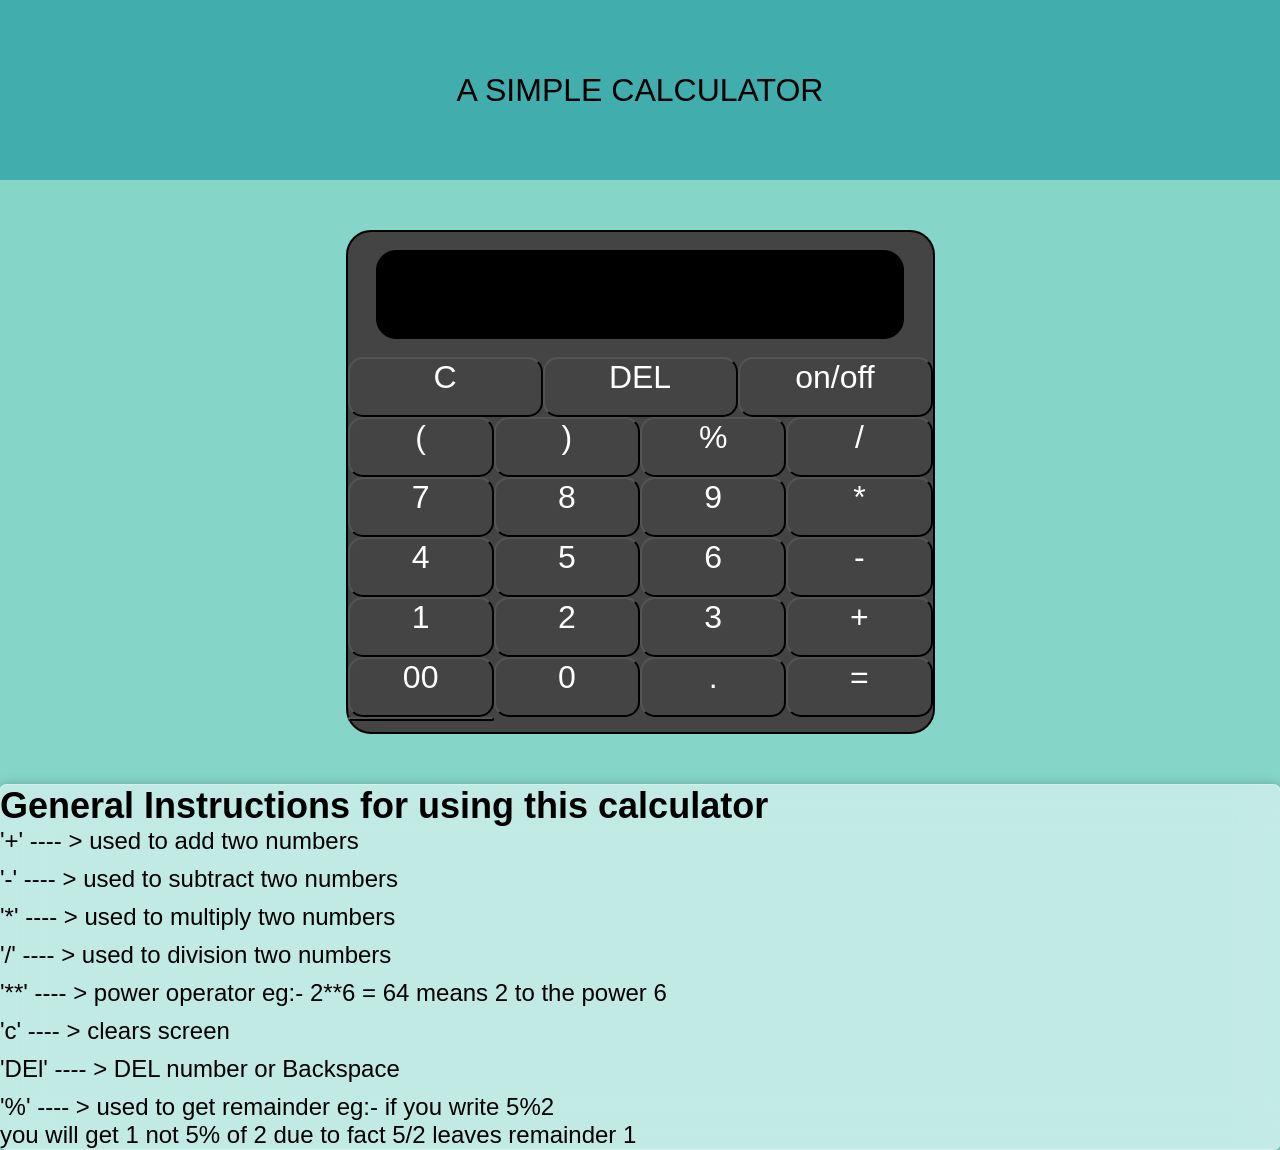
<file: calculator/index.html>
<!DOCTYPE html>
<html lang="en">

<head>
    <meta charset="UTF-8">
    <meta name="viewport" content="width=device-width, initial-scale=1.0">
    <title>Calculator</title>
    <link rel="stylesheet" href="style.css">
</head>

<body>
    <header>
        a simple calculator
    </header>
    <div class="main">

        <div class="calculator">
            <div class="screen">
                <div class="display on_off"></div>
        </div>
        <div class="acc">
            <button class="key1" onclick="clearDisplay()">C</button>
            <button class="key">DEL</button>
            <button class="key1" onclick="on_off()">on/off</button>
        </div>
        <div class="keys">
            <button class="key">(</button>
            <button class="key">)</button>
            <button class="key">%</button>
            <button class="key">/</button>
            <button class="key">7</button>
            <button class="key">8</button>
            <button class="key">9</button>
            <button class="key">*</button>
            <button class="key">4</button>
            <button class="key">5</button>
            <button class="key">6</button>
            <button class="key">-</button>
            <button class="key">1</button>
            <button class="key">2</button>
            <button class="key">3</button>
            <button class="key">+</button>
            <button class="key">00</button>
            <button class="key">0</button>
            <button class="key">.</button>
            <button class="key">=</button>
            <button class="key"></button>
        </div>
    </div>
    <div class="instructions">
        <h2>General Instructions for using this calculator</h2>
        <ul>
            <li>'+' ---- >  used to add two numbers</li>
            <li>'-' ---- >  used to subtract two numbers</li>
            <li>'*' ---- >  used to multiply two numbers</li>
            <li>'/' ---- >  used to division two numbers</li>
            <li>'**' ---- >  power operator eg:- 2**6 = 64 means 2 to the power 6 </li>
            <li>'c' ---- >  clears screen</li>
            <li>'DEl' ---- >  DEL number or Backspace</li>
            <li>'%' ---- >  used to get remainder eg:- if you write 5%2 <br>you will get 1 not 5% of 2 due to fact 5/2  leaves remainder 1</li>
        </ul>
    </div>
</div>
  <script src="script.js"></script>
</body>

</html>
</file>
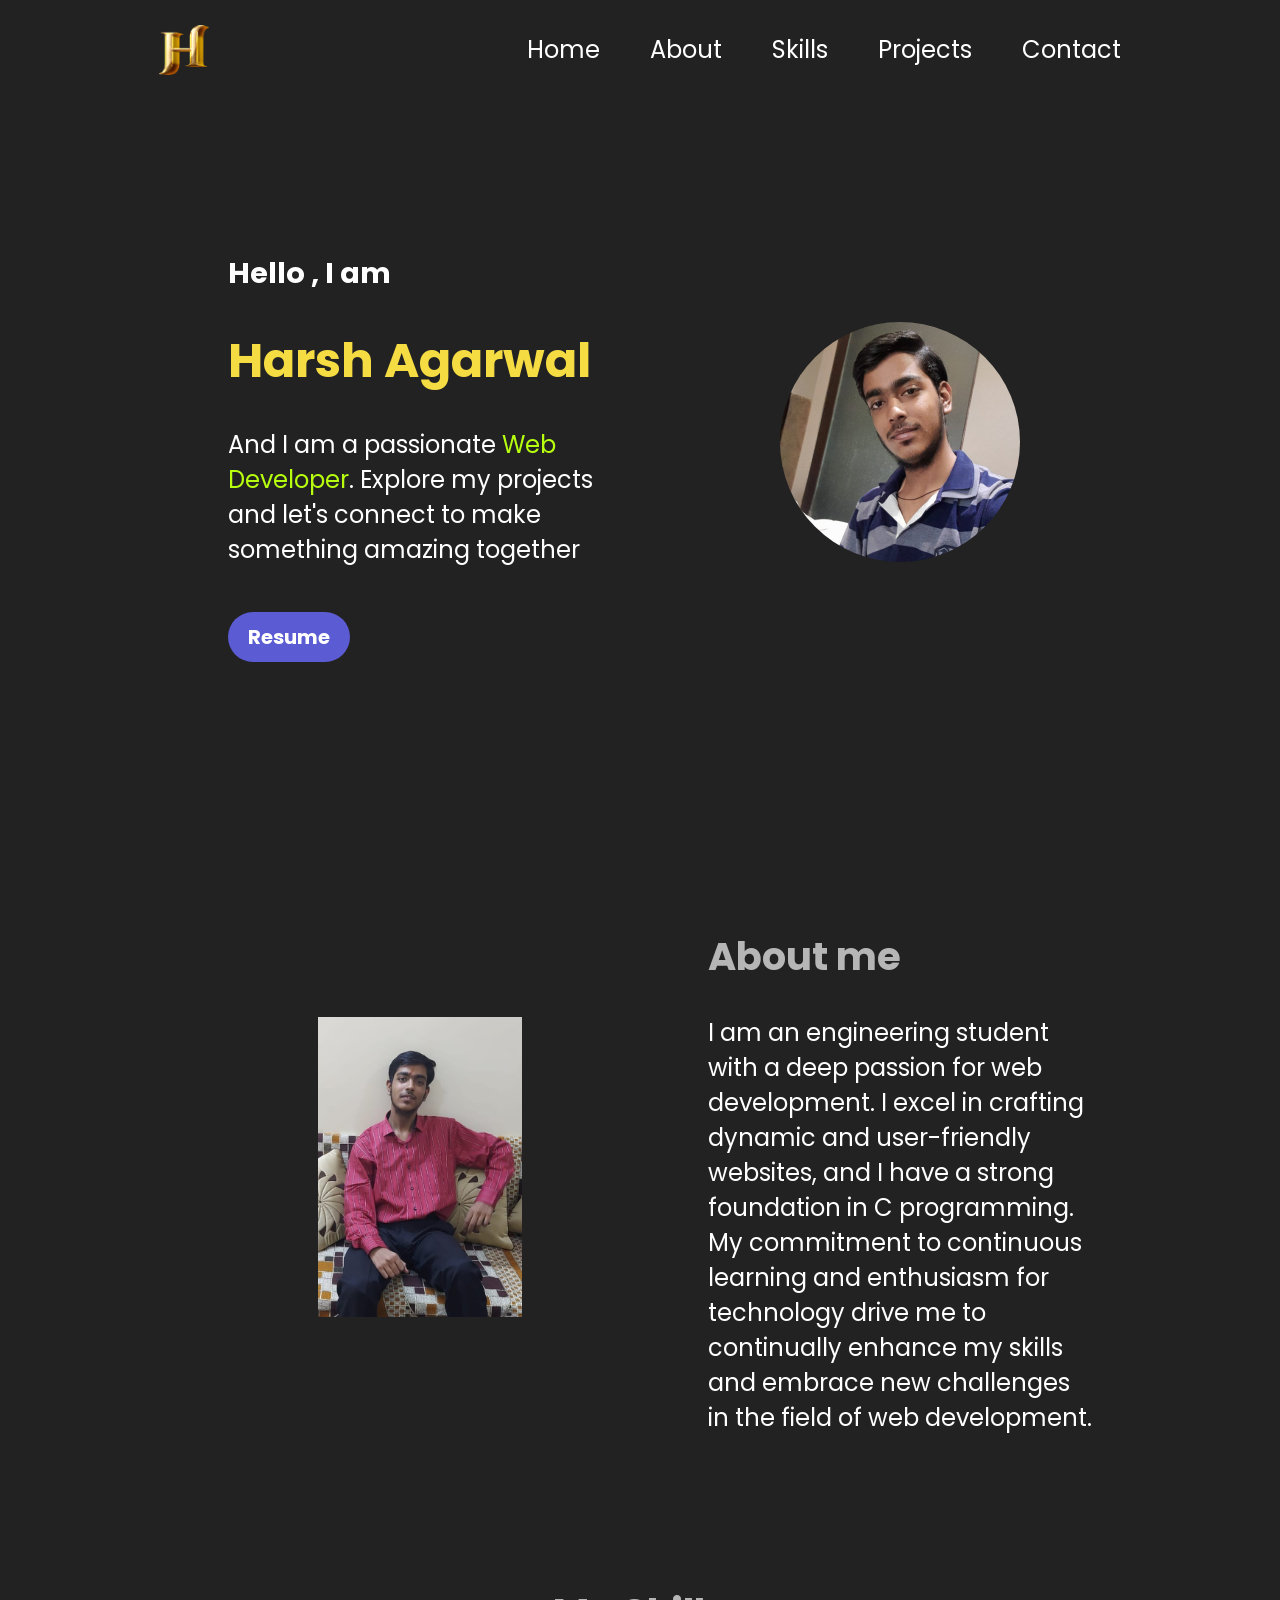
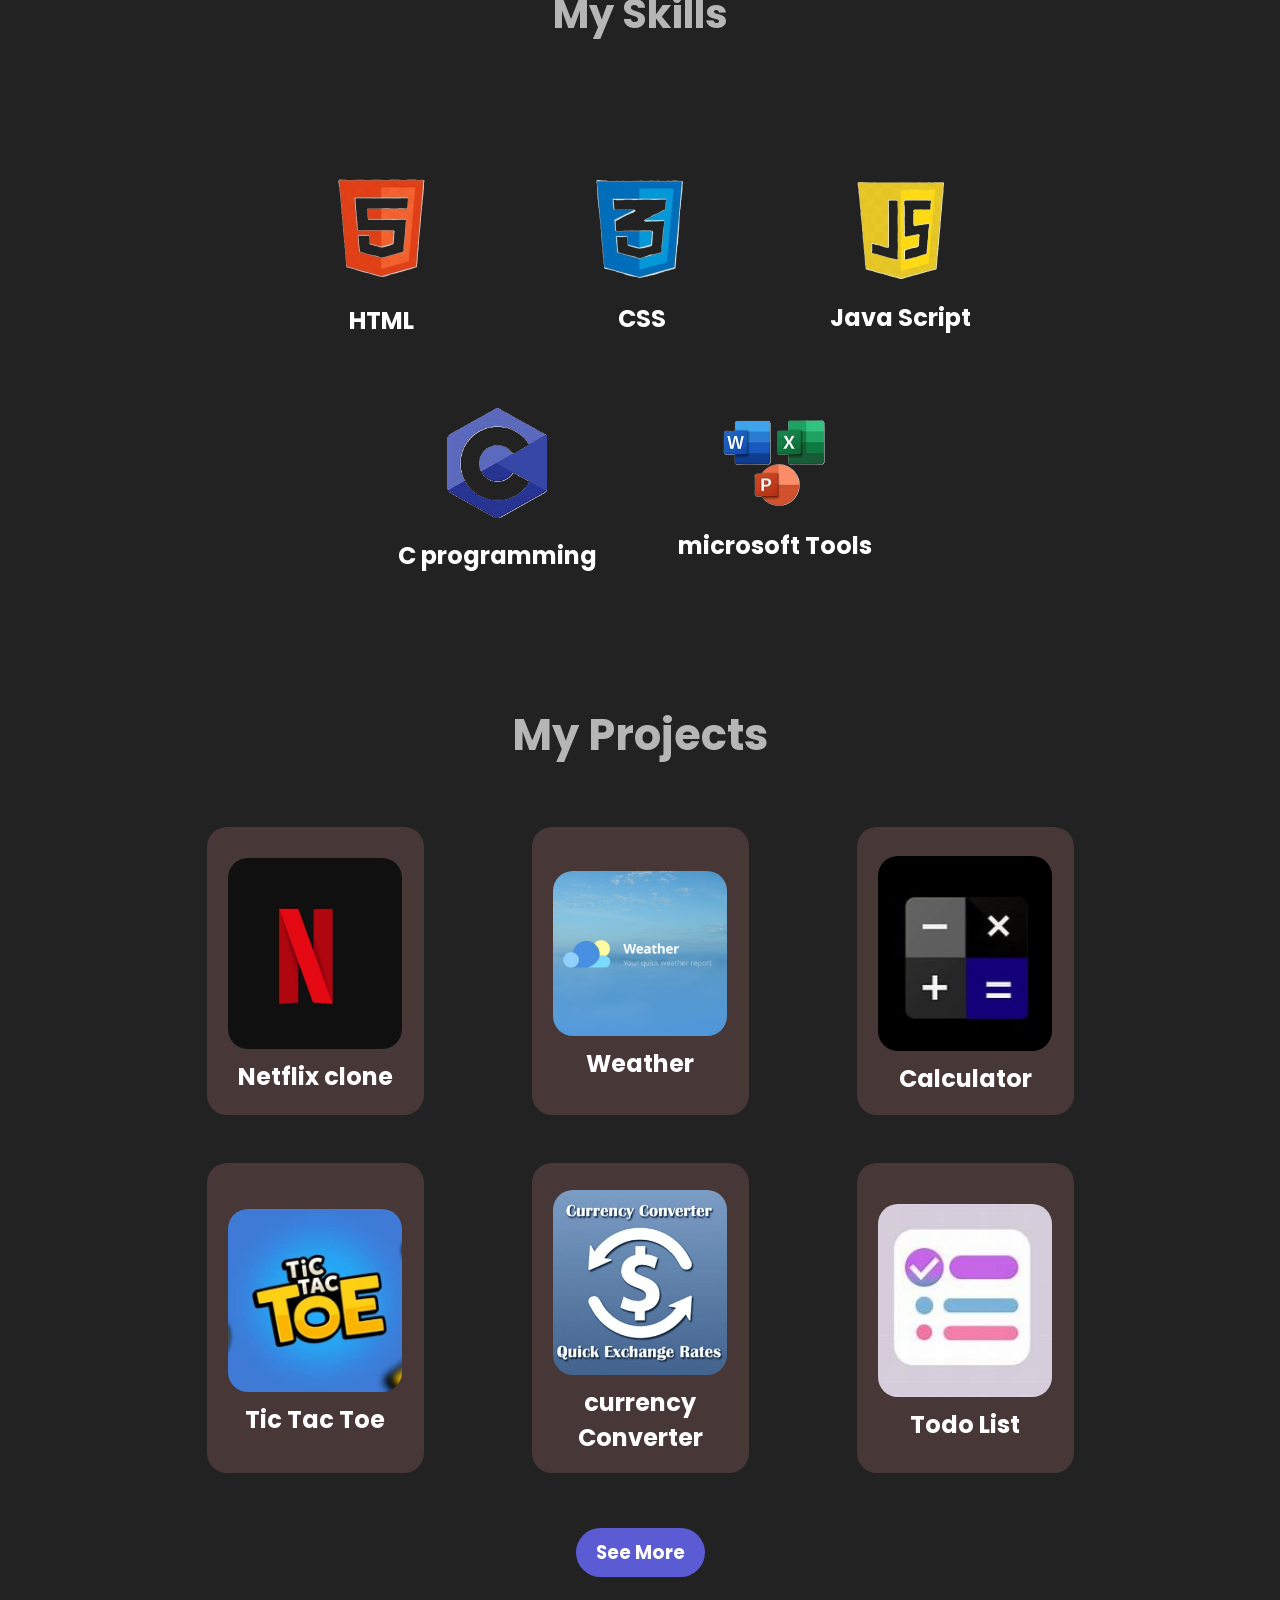
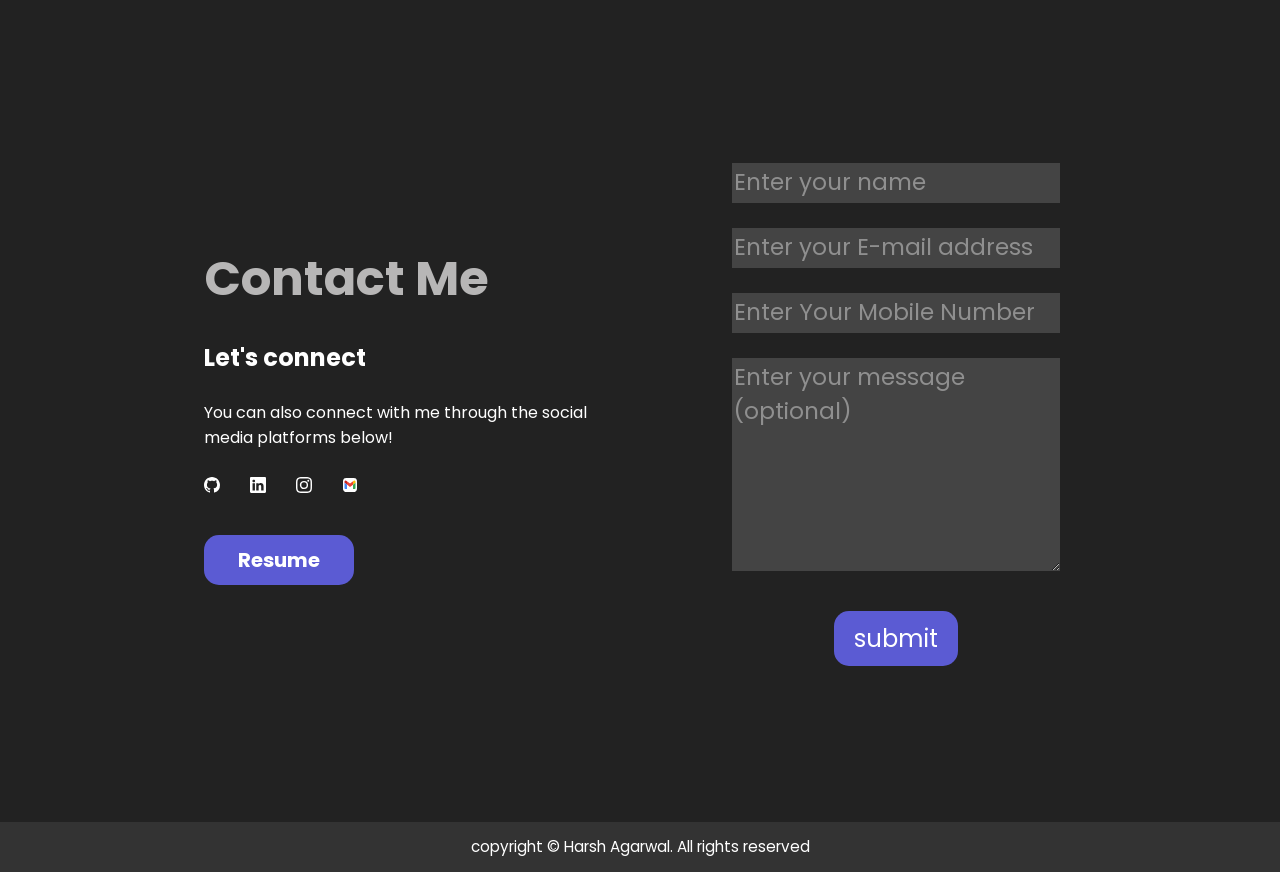
<file: Portfolio/index.html>
<!DOCTYPE html>
<html lang="en">

<head>
    <meta charset="UTF-8">
    <meta name="viewport" content="width=device-width, initial-scale=1.0">
    <title>Portfolio</title>
    <link rel="stylesheet" href="header.css">
    <link rel="stylesheet" href="project.css">
    <link rel="stylesheet" href="about.css">
    <link rel="stylesheet" href="skills.css">
    <link rel="stylesheet" href="contact.css">
    <link rel="stylesheet" href="footer.css">
</head>

<body>
    <div class="navv">
        <div class="tp"></div>

        <nav>
            <img src="assets/symbol.jpg" alt="symbol" class="symbol"">
            <ul>
                <li><button id="homep">Home</button></li>
                <li><button id="aboutp">About</button></li>
                <li><button id="skillp">Skills</button></li>
                <li><button id="projectp">Projects</button></li>
                <li><button id="contactp">Contact</button></li>
            </ul>
            <button id="menu" onclick="showmenu()"><img src="assets/list.svg" alt="" class="media" id="symbol"></button>
        </nav>
        <div class="box" id="show">
            <ul>
                <li><button id="homeee1">Home</button></li>
                <li><button id="abouttt1">About</button></li>
                <li><button id="skilll1">Skills</button></li>
                <li><button id="projecttt1">Projects</button></li>
                <li><button id="contacttt1">Contact</button></li>
            </ul>
        </div>
    </div>
    <header id="homeee">
        <div class="Home">
            <div class="grid">
                <div class="about">
                    <h2>Hello , I am</h2>
                    <h1>Harsh Agarwal</h1>
                    <p>And I am a passionate <span>Web Developer</span>. Explore my projects and let's connect to make something amazing together
                    </p>
                    <button class="resume"><a href="https://drive.google.com/file/d/1-1wcOlPj-Pvi_AB2KFNIFaJZ2NHqRb_4/view?usp=drivesdk">Resume</a></button>
                </div>
                <img src="assets/me1.jpg" alt="" id="myimg">
            </div>
        </div>
    </header>
    <section class="aboutt" id="aboutt">
        <div class="Home abt">
            <div class="grid abtgrid">
                <img src="assets/me2.jpg" alt="" id="abtimg">
                <div class="about" id="mabout">
                    <h1 id="abth1">About me</h1>
                    <p id="abtp">I am an engineering student with a deep passion for web development. I excel in crafting dynamic and user-friendly websites, and I have a strong foundation in C programming. My commitment to continuous learning and enthusiasm for technology drive me to continually enhance my skills and embrace new challenges in the field of web development.
                    </p>
                </div>
            </div>
        </div>
    </section>
    <section class="skills" id="skilllls">
        <div class="hea">

            <h1>My Skills</h1>
        </div>
        <div class="scards">
            <div class="Scard">
                <img src="assets/html.png" alt="" class="sk">
                <h2>HTML</h2>
            </div>
            <div class="Scard">
                <img src="assets/css.png" alt="" class="sk">
                <h2>CSS</h2>
            </div>
            <div class="Scard">
                <img src="assets/js.png" alt="" class="sk">
                <h2>Java Script</h2>
            </div>
            <div class="Scard">
                <img src="assets/c.png" alt="" class="sk">
                <h2>C programming</h2>
            </div>
            <div class="Scard" id="micro">
                <img src="assets/microsoft.png" alt="" class="sk">
                <h2>microsoft Tools</h2>
            </div>
        </div>
    </section>
    <section class="projects" id="projecttt">
        <div class="h">
            <h1>My Projects</h1>
        </div>
        <div class="p">
            <a target="_blank" href="https://harshagarwal4.github.io/NetflixClone/">
                <div class="pcard">
                    <img src="assets/netflix.jpg" alt="">
                    <h2>Netflix clone</h2>
                    <p></p>
                </div>
            </a>
            <a target="_blank" href="https://harshagarwal4.github.io/Weather-app/">
                <div class="pcard">
                    <img src="assets/weather.jpg" alt="">
                    <h2>Weather</h2>
                    <p></p>
                </div>
            </a>
            <a target="_blank" href="https://harshagarwal4.github.io/Calculator/">
                <div class="pcard">
                    <img src="assets/calculator.jpg" alt="">
                    <h2>Calculator</h2>
                    <p></p>
                </div>
            </a>
            <a target="_blank" href="https://harshagarwal4.github.io/Tic-Tac-Toe/">
                <div class="pcard">
                    <img src="assets/tictactoe.jpg" alt="">
                    <h2>Tic Tac Toe</h2>
                    <p></p>
                </div>
            </a>
            <a target="_blank" href="https://harshagarwal4.github.io/Currency-Converter/">
                <div class="pcard">
                    <img src="assets/currency.jpg" alt="">
                    <h2>currency Converter</h2>
                    <p></p>
                </div>
            </a>
            <a target="_blank" href="https://harshagarwal4.github.io/Todo_List/">
                <div class="pcard">
                    <img src="assets/todo.jpg" alt="">
                    <h2>Todo List</h2>
                    <p></p>
                </div>
            </a>
        </div>
        <div class="seemore">
            <button><a target="_blank" href="project.html">See More</a></button>
        </div>
    </section>
    <section class="contact" id="contacttt">
        <div class="contact1">
            <div class="right">
                <h1>Contact Me</h1>
                <h2>Let's connect</h2>
                <p>You can also connect with me through the social media platforms below!</p>
                <div class="socials">
                    <div class="icon"><a target="_blank" href="https://github.com/HarshAgarwal4"><img src="assets/github.svg" alt="g"></a></div>
                    <div class="icon"><a target="_blank" href="https://www.linkedin.com/in/harsh-agarwal-b19854276"><img src="assets/linkedin.svg" alt="l"></a></div>
                    <div class="icon"><a target="_blank" href="https://www.instagram.com/techgyaan_24?igsh=MXRmcnBpdTdmamRlNw=="><img src="assets/instagram.svg" alt="f"></a></div>
                    <div class="icon"><a target="_blank" href="mailto:Agarwalh485@gmail.com"><img src="assets/gmail.svg" alt="m"></a></div>
                </div>
                <button id="resume2" class="resume"><a href="https://drive.google.com/file/d/1-1wcOlPj-Pvi_AB2KFNIFaJZ2NHqRb_4/view?usp=drivesdk">Resume</a></button>
            </div>
            <div class="left">
                <form action="https://script.google.com/macros/s/AKfycbxUQuLC7J4BC8pMpDbYsuxS7vJqr6YfgBmMgMSuoHdUPKGASO1K6LE5r5Uzy-_LPMr-/exec" method="post" id="form" onsubmit="submitForm(event)">
                    <input type="text" name="name" placeholder="Enter your name" id="Name" required>
                    <input type="email" name="email" id="Email" placeholder="Enter your E-mail address" id="Email" required>
                    <input type="tel" name="phone" placeholder="Enter Your Mobile Number" id="Phone">
                    <textarea name="message" rows="5" placeholder="Enter your message (optional)" id="Message"></textarea>
                    <input type="submit" value="submit" id="submit">
                </form>
            </div>
        </div>
    </section>
    <footer>
        <div class="copyright">
            copyright &copy Harsh Agarwal. All rights reserved
        </div>
    </footer>
    <div class="password" id="passwordBox" style="display: none;">
        <div>To inspect the page, enter the password:</div>
        <input type="password" name="password" id="passwordinput" placeholder="Enter password" autofocus>
        <div class="passBtn">
            <button id="passu">Submit</button>
            <button id="exit">Exit</button>
            <button id="access">Request access</button>
        </div>
    </div>
    <script src="script.js"></script>
</body>


</html>
</file>
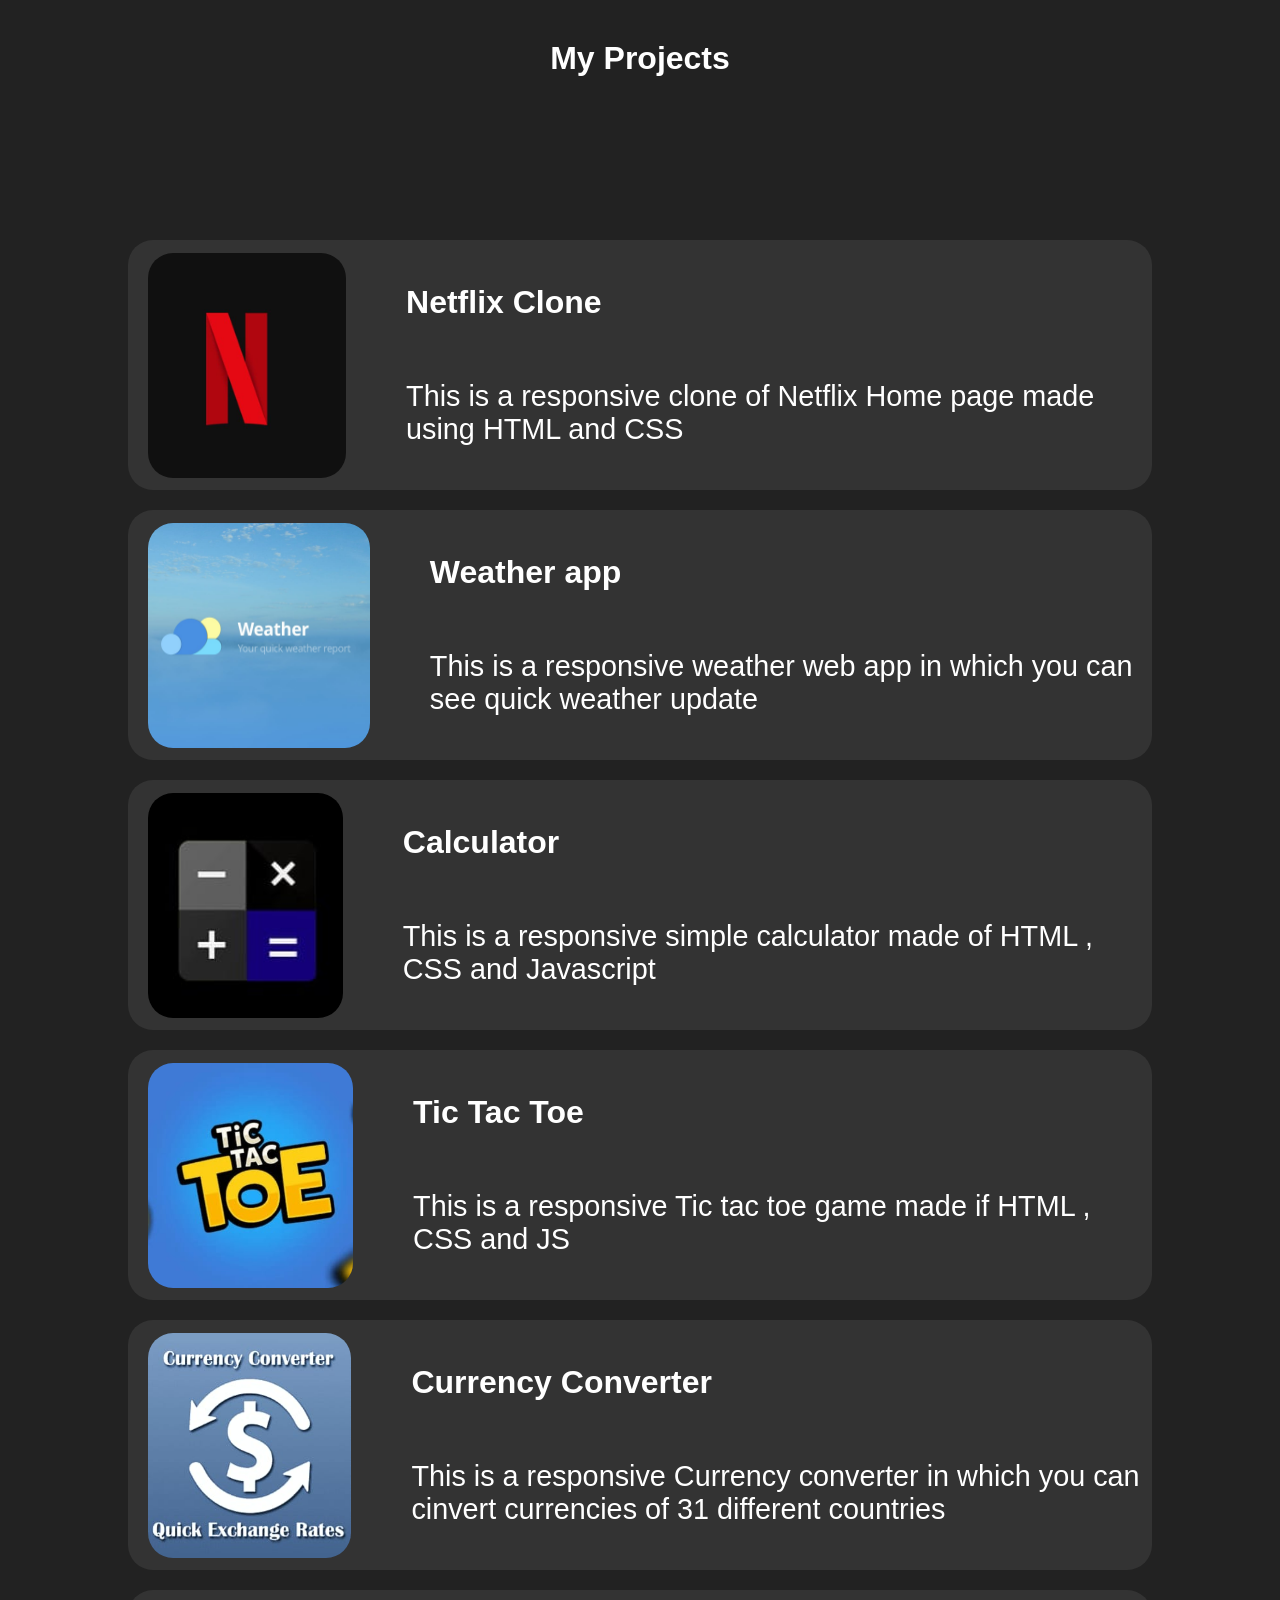
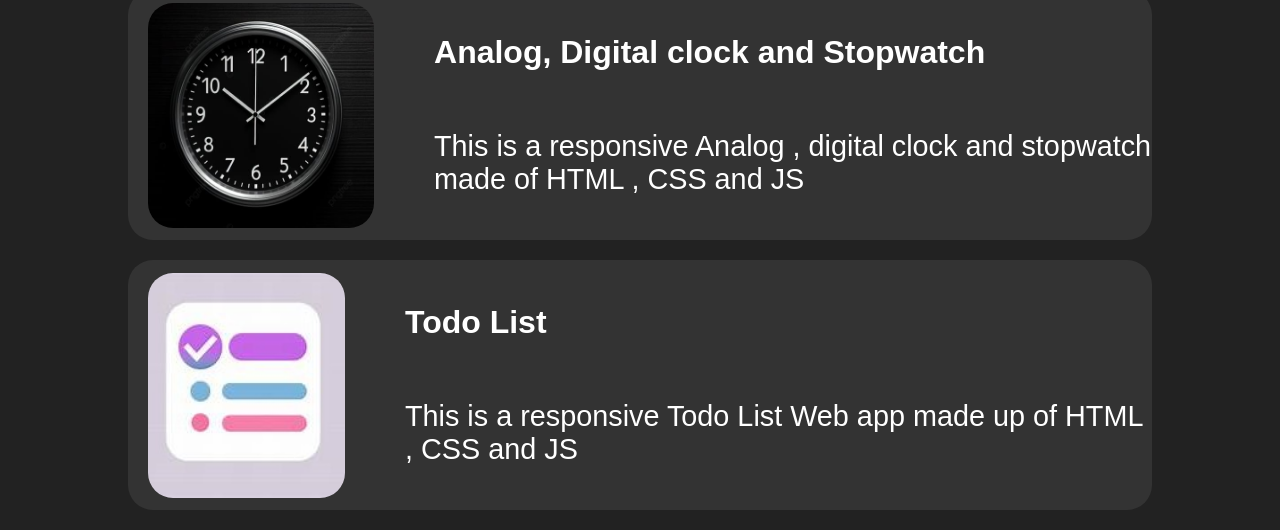
<file: Portfolio/project.html>
<!DOCTYPE html>
<html lang="en">
<head>
    <meta charset="UTF-8">
    <meta name="viewport" content="width=device-width, initial-scale=1.0">
    <title>Projects</title>
    <link rel="stylesheet" href="style.css">
</head>
<body>
    <header>
        <h1>My Projects</h1>
    </header>
    <section class="main" id="m">
        <a target="_blank" href="https://harshagarwal4.github.io/NetflixClone/">
             <div class="card">
                <div class="img">
                    <img src="assets/netflix.jpg" alt="">
                </div>
                <div class="info">
                    <h2>Netflix Clone</h2>
                    <p>This is a responsive clone of Netflix Home page made using HTML and CSS</p>
                </div>
            </div>
        </a>
    </section>
    <div class="password" id="passwordBox" style="display: none;">
        <div>To inspect the page, enter the password:</div>
        <input type="password" name="password" id="passwordinput" placeholder="Enter password" autofocus>
        <div class="passBtn">
            <button id="passu">Submit</button>
            <button id="exit">Exit</button>
        </div>
    </div>
    <script src="project.js"></script>
</body>
</html>
</file>
<file: calculator/style.css>
* {
    margin: 0;
    padding: 0;
    font-family: Arial, Helvetica, sans-serif;
}

:root {
    --backgroundcolor: #444444;
    --screencolor: #667359;
}

header {
    width: 100vw;
    height: 20vh;
    background-color: rgb(65, 173, 173);
    display: flex;
    justify-content: center;
    align-items: center;
    font-size: 2rem;
    text-transform: uppercase;
    flex-wrap: wrap;
    text-wrap: wrap;
}

.calculator {
    width: 65vmin;
    background-color: var(--backgroundcolor);
    margin: 50px auto;
    display: flex;
    flex-direction: column;
    height: max(500px, 50vh);
    border: 2px solid black;
    border-radius: 25px;
}

.screen {
    height: 25%;
    width: 100%;
    display: flex;
    justify-content: center;
    align-items: center;
    border-radius: 22px;
}

.display {
    border: 1px solid black;
    height: 70%;
    width: 90%;
    background-color: var(--screencolor);
    display: flex;
    align-items: center;
    font-size: 2em;
    border-radius: 20px;
    color: white;
    overflow: auto;
    scrollbar-width: none;
}


.keys {
    height: 60%;
    width: 100%;
    display: grid;
    grid-template-rows: 20% 20% 20% 20% 20%;
    grid-template-columns: 25% 25% 25% 25%;
}

.acc {
    height: 12%;
    width: 100%;
    display: grid;
    grid-template-columns: 1fr 1fr 1fr;
}


.key {
    color: white;
    display: flex;
    justify-content: center;
    align-content: center;
    font-size: 2em;
    /* border: 1px solid black; */
    background-color: var(--backgroundcolor);
    border-radius: 15px;
}

.key1 {
    background-color: var(--backgroundcolor);
    border-radius: 15px;
    color: white;
    display: flex;
    justify-content: center;
    align-content: center;
    font-size: 2em;
    /* border: 1px solid black; */
}

.key:hover {
    background-color: rgb(83, 96, 96);
    transform: scale(0.95);
}

.key1:hover {
    background-color: rgb(83, 96, 96);
    transform: scale(0.95);
}

.on_off {
    background: black;
    color: black;
    transition: all 2s ease-in-out 0.1s;
}

.instructions {
    width: 100vw;
    border-radius: 8px;
    backdrop-filter: blur(20px);
    background-color: rgba(255, 255, 255, 0.5);
    box-shadow: 0 1px 12px rgba(0, 0, 0, 0.25);
    border: 1px solid rgba(255, 255, 255, 0.3);
    font-size: 1.5em;
}

.main {
    display: flex;
    justify-content: space-evenly;
    flex-direction: column;
    align-items: center;
    width: 100vw;
    background-color: rgb(133, 213, 201);
}

ul {
    display: flex;
    flex-direction: column;
    gap: 10px;
    list-style: none;
}
</file>
<file: Portfolio/header.css>
@import url('https://fonts.googleapis.com/css2?family=Poppins:ital,wght@0,100;0,200;0,300;0,400;0,500;0,600;0,700;0,800;0,900;1,100;1,200;1,300;1,400;1,500;1,600;1,700;1,800;1,900&display=swap');


:root {
    --maincolor: black;
    --seccolor: #222222;
    --lightcolor: #333333;
    --txtcolor: white;
}

* {
    margin: 0;
    padding: 0;
    color: var(--txtcolor);
    font-family: 'poppins' , Arial, sans-serif;
}

.navv .tp{
    background-color: var(--seccolor);
    width: 100vw;
    height: 20px;
    position: fixed;
    top: 0px;
    z-index: 10;
    display: none;
}

body {
    background-color: var(--seccolor);
    color: var(--txtcolor);
}

.navv{
    width: 100vw;
    height: 11vh;
    margin-top: 0px;
    position: sticky;
    top: 0px;
    z-index: 10;
    box-sizing: border-box;
}

.navv nav {
    display: flex;
    justify-content: space-around;
    align-items: center;
    background-color: var(--seccolor);
    height: 100%;
    width: 100%;
}

.media {
    display: none;
}

nav ul {
    display: flex;
    justify-content: space-around;
    align-items: center;
    gap: 50px;
    list-style: none;
}

nav ul li button {
    text-decoration: none;
    font-size: 1.5em;
    background: none;
    border: none;
    cursor: pointer;
}

.Home {
    height: max(75vh, 550px);
    background-color: var(--seccolor);
    box-sizing: border-box;
}

.Home .grid {
    width: 75vw;
    height: 100%;
    display: grid;
    grid-template-columns: 50% 50%;
    margin: 20px auto;
}

.Home .grid img {
    width: 50%;
    justify-self: center;
    align-self: center;
    border-radius: 50%;
    object-fit: cover;
    object-position: center;
    max-width: 300px;
    max-height: 300px;
    transform: scale(1);
    margin-left: 40px;
    margin-bottom: 30px;
}

#myimg{
    aspect-ratio: 1/1;
}

.Home .grid .about {
    display: flex;
    justify-content: center;
    align-items: flex-start;
    flex-direction: column;
    width: 80%;
    height: 80%;
    justify-self: center;
    align-self: center;
    gap: 30px;
    margin-left: 40px;
}

.about h2 {
    font-size: 1.8em;
}

.about h1 {
    color: rgba(252, 225, 68, 0.972);
    font-size: 3em;
}

.about p {
    font-size: 1.5em;
}

#menu{
    background: none;
    border: none;
    padding: 0;
    display: none;
}
#menu .media {
    z-index: 10;
    cursor: pointer;
}

.Home .grid .about p span{
    color: rgb(183, 255, 14);
}
.symbol {
    width: 50px;
    height: 50px;
    border: none;
    position: relative;
    z-index: 10;
}

.resume {
    background-color: rgb(91, 91, 211);
    cursor: pointer;
    border-radius: 25px;
    padding: 10px 20px;
    margin-top: 15px;
    border: none;
}

.resume a {
    text-decoration: none;
    font-weight: bold;
    font-size: 1.5em;
}

.resume:hover {
    background-color: rgb(69, 69, 196);
    transform: scale(1.05);
    box-shadow: 0px 0px 16px rgb(239, 240, 215);
}

.media {
    display: none;
    width: 30px;
    height: 30px;
    border: none;
    padding: 0;
}

.box {
    width: 100vw;
    box-sizing: border-box;
    background-color: var(--seccolor);
    padding: 15px;
   
    transform: translateY(-400px);
    position: absolute;
    top: 100%;
    transition: transform 0.5s ease-in-out 0s;
    z-index: -1;
    display: none;
}

.navv .show{
    transform: translateY(0px);
}


.box ul{
    display: flex;
    justify-content: center;
    align-content: center;
    flex-direction: column;
    gap: 20px;
    list-style: none;
}

.box ul li button{
    font-size: 1em;
    background: none;
    border: none;
}

@media screen and (max-width: 1100px) {
    .navv nav ul li button{
        font-size: 1.1em;
    }
    .Home .grid {
        height: 80%;
    }

    .Home .grid .about {
        gap: 10px;
    }

    .about h1 {
        font-size: 2em;
    }

    .about h2 {
        font-size: 1.5em;
    }

    .about p {
        font-size: 1em;
    }

}


@media only screen and (max-width : 750px) {
    nav ul {
        display: none;
    }
    .navv .tp{
        display: inline;
    }
    #menu{
        display: inline;
        margin: 10px;
    }

    #menu .media{
        display: inline;
    }

    .navv .box{
        display: flex;
        justify-content: center;
    }
    nav {
        margin: 20px auto;
    }

    .Home .grid {
        width: 85vw;
        margin: 20px auto;
        display: grid;
        grid-template-columns: 100%;
        grid-template-rows: 50% 50%;
        height: 95%;
    }

    .Home .grid img {
        width: 55%;
        grid-row: 1/2;
    }

    .Home .grid .about {
        grid-row: 2/3;
    }

    .resume {
        transform: scale(0.85);
        margin: 10px;
    }
}

@media screen and (max-width: 400px) {
    .about h1 {
        font-size: 1.8em;
    }

    .symbol {
        transform: scale(0.8);
    }

    #myimg{
        width: 65%;
    }
}
</file>
<file: Portfolio/project.css>
.projects{
    width: 100vw;
    background-color: var(--seccolor);
    display: flex;
    justify-content: center;
    align-items: center;
    flex-direction: column;
    gap: 10px;
    margin-top: 40px;
    box-sizing: border-box;
}

.projects .h{
    width: 75%;
    margin-top: 25px;
    text-align: center;
}
.projects .h h1{
    font-size: 2.7em;
    color: rgb(183, 182, 182);
}

.projects .p{
    width: 75%;
    display: grid;
    grid-template-columns: 1fr 1fr 1fr;
    gap: 15px;
    margin-top: 25px;
}

.projects .p .pcard{
    height: 90%;
    width: 70%;
    display: flex;
    flex-direction: column;
    justify-content: center;
    align-items: center;
    border-radius: 20px;
    background-color: #483737;
    gap: 10px;
    margin: 25px auto;
    cursor: pointer;
}

.projects .p a{
    text-decoration: none;
}

.projects .p .pcard img{
    margin-top: 20px;
    width: 80%;
    border-radius: 20px;
}
.projects .p .pcard h2{
    text-align: center;   
}
.projects .p .pcard p{
    text-align: center;   
}

.seemore button{
    width: 100%;
    height: 100%;
    background-color: rgb(91, 91, 211);
    cursor: pointer;
    border-radius: 25px;
    padding: 10px 20px;
    border: none;
    margin-top: 35px;
}
.seemore a{
    text-decoration: none;
    font-weight: bold;
    font-size: 1.4em;
}
.seemore button:hover{
    background-color: rgb(69, 69, 196);
    transform: scale(1.05);
    box-shadow: 0px 0px 16px rgb(239, 240, 215);
}

.pcard:hover{
    opacity: 0.7;
    transform: scale(1.05) translateY(-10px);
    box-shadow: 0px 0px 10px white inset;
}

@media screen and (max-width: 1100px) {
    .h h1{
        font-size: 2em;
    }
    .pcard h2{
        font-size: 1.25em;
    }
    .pcard p{
        font-size: 1em;
    }
    .pcard img{
       width: 80%; 
    }
}


@media only screen and (max-width : 750px) {
    .projects .p{
        width: 75%;
        display: grid;
        grid-template-columns: 100%;
        gap: 15px;
    }   

    .seemore{
        transform: scale(0.85);
        margin: 10px;
    }
    .pcard img{
        margin-top: 5px;
    }
}

@media screen and (max-width: 400px) {
    .projects .h h1{
        font-size: 1.8em;
    }
}
</file>
<file: Portfolio/about.css>
.aboutt{
    margin-top: 50px;
    box-sizing: border-box;
}
#abtimg{
    border-radius: 5px;
    width: 80%;
    height: 100%;
    object-fit: contain;
}

#abth1{
    font-size: 2.4em;
    color: rgb(183, 182, 182);
}


@media screen and (max-width: 1100px) {
    .Home .grid{
        height: 80%;
    }
    #abth1{
        font-size: 2.5em;
    }
    #abtp{
        font-size: 1em;
    }
    #abtimg{
        width: 60%;
        height: 90%;
    }

}


@media only screen and (max-width : 750px) {
    .Home .grid{
        width: 85vw;
        margin: 20px auto;
        display: grid;
        grid-template-columns: 100%;
        grid-template-rows: 50% 50%;
        height: 95%;
    }
    .Home .grid img{
        width: 55%;
        grid-row: 1/2;
    }
    #abtimg{
        width: 60%;
        height: 85%;
    }
}

@media screen and (max-width: 400px) {
    #abth1{
        font-size: 1.8em;
    }
    #abtimg{
        width: 60%;
        height: 80%;
    }
}
</file>
<file: Portfolio/skills.css>
.skills{
    width: 100vw;
    margin-top: 40px;
    display: flex;
    justify-content: center;
    align-items: center;
    flex-direction: column;
    gap: 100px;
    box-sizing: border-box;
}

.skills .hea{
    margin-top: 30px;
    width: 75vw;
    height: 50px;
    display: flex;
    justify-content: center;
    align-items: center;
}

.skills .hea h1{
    font-size: 2.5em;
    color: rgb(183, 182, 182);
}

.scards{
    width: 75vw;
    margin-bottom: 30px;
    display: flex;
    justify-content: center;
    align-items: center;
    gap: 10%;
    flex-wrap: wrap;
}

/* #micro{
    transform: scale(0.7);
} */

.Scard{
    margin: 35px;
    display: flex;
    justify-content: center;
    align-items: center;
    flex-direction: column;
    gap: 20px;

}

.Scard:hover{
    transform: scale(1.05) translateY(-8px);
    opacity: 0.7;
}

.Scard img{
    width: 50%;
    height: 50%;
}
.Scard h2{
    width: 100%;
    text-align: center;
    font-size: 1.5em;
    text-wrap: wrap;
}

@media only screen and (max-width: 1300px) {
    .scards{
        gap: 0px;
    }
}

@media screen and (max-width: 1100px) {
    .skills{
        gap: 40px;
    }
    .skills .hea h1{
        font-size: 2.4em;
    }
    .skills .Scard h2{
        font-size: 1.5em;
    }
}


@media only screen and (max-width : 750px) {
    .skills{
        gap: 30px;
    }
    .skills .hea h1{
        font-size: 2em;
    }
    .skills .Scard h2{
        font-size: 1.2em;
    }
   
}

@media only screen and (max-width: 400px) {
    .skills{
        gap: 25px;
    }
    .skills .hea h1{
        font-size: 1.8em;
    }
    .skills .Scard h2{
        font-size: 1.2em;
    }
}
</file>
<file: Portfolio/contact.css>
.contact{
    margin-top: 100px;
    box-sizing: border-box;
}
.contact1 {
    width: 80vw;
    height: max(75vh, 500px);
    margin: 50px auto;
    display: grid;
    grid-template-columns: 50% 50%;
}

.left {
    width: 80%;
    height: 90%;
    justify-self: center;
    align-self: center;
}

.left form {
    justify-self: center;
    align-self: center;
    width: 100%;
    height: 100%;
    display: flex;
    flex-direction: column;
    justify-content: center;
    align-items: center;
    gap: 25px;
}

.left form input{
    background-color: #444444;
    border: none;
    position: relative;
    font-size: 1.2em;
}

.left form input::placeholder{
    color: var(--txtcolor);
    opacity: 0.4;
    position: absolute;
    top: 2px;
    left: 2px;
    font-size: 1.2em;
    text-wrap: wrap;
}
#Message{
    background-color: #444444;
    border: none;
    position: relative;
    font-size: 1.2em;
}

#Message::placeholder{
    color: var(--txtcolor);
    opacity: 0.4;
    position: absolute;
    top: 2px;
    left: 2px;
    font-size: 1.2em;
    text-wrap: wrap;
}

#Name{
    width: 80%;
    height: 40px;
}
#Email{
    width: 80%;
    height: 40px;
}
#Phone{
    width: 80%;
    height: 40px;
}
#Message{
    width: 80%;
    height: 35%;
}

#resume2{
    border-radius: 15px;
    width: 150px;
    margin-left: 25px;
    margin-top: 10px;
}

#submit{
    background-color: rgb(91, 91, 211);
    cursor: pointer;
    border-radius: 15px;
    padding: 10px 20px;
    margin-top: 15px;
    border: none;
    font-size: 1.5em;
}

.right {
    width: 80%;
    height: 90%;
    justify-self: center;
    align-self: center;
    display: flex;
    flex-direction: column;
    justify-content: center;
    gap: 25px;
}

.right h1{
    font-size: 3em;
    margin-left: 25px;
    color: rgb(183, 182, 182);

}
.right h2{
    margin-left: 25px;
}

.right p{
    margin-left: 25px;
}

.socials{
    margin-left: 25px;
    display: flex;
    align-items: center;
    gap: 30px;
    width: 50%;
}

.right .socials .icon img:hover{
    transform: scale(1.5);
}

@media screen and (max-width: 1100px) {
    .contact h1{
        font-size: 2em;
    }
    .contact h2{
        font-size: 1.5em;
    }
    .contact p{
        font-size: 1em;
    }
    
}


@media only screen and (max-width : 750px) {
    #resume2{
        transform: scale(0.75);
        margin: 10px;
        font-size: 0.8em;
    }
    .contact1 {
        grid-template-columns: 100%;
        grid-template-rows: 50% 50%;
        gap: 40px;
    }
    .right{
        gap: 15px;
    }
    #Message{
        height: 150px;
    }
    #Message::placeholder{
        font-size: 0.8em;
    }
    .left{
        margin-top: 50px;
    }

    .left form{
        height: 150%;
    }
    .left form input{
        height: 50px;
    }

    .left form input::placeholder{
        font-size: 0.8em;
    }

    #submit{
        transform: scale(0.7);
    }
}

@media screen and (max-width: 400px) {
    .contact h1{
        font-size: 1.8em;
    }

    .left{
        width: 300px;
    }
    
    #Message{
        height: 150px;
    }

    .left form input{
        width: 100%;
        height: 35px;
    }

    #submit{
        transform: scale(0.6);
        height: 80px;
        width: 150px;
    }

}
</file>
<file: Portfolio/footer.css>
footer {
    margin-top: 70px;
    height: 50px;
    width: 100vw;
    background-color: var(--lightcolor);
    text-align: center;
    display: flex;
    justify-content: center;
    align-items: center;
    box-sizing: border-box;
}

.copyright {
    font-size: 0.95em;
}

@media screen and (max-width: 1100px) {
    footer {
        height: 40px;
    }

    .copyright {
        font-size: 0.85em;
    }
}


@media only screen and (max-width : 750px) {
    footer {
        height: 35px;
        margin-top: 200px;
    }

    .copyright {
        font-size: 0.8em;
    }

}

@media screen and (max-width: 400px) {
    footer {
        height: 25px;
    }

    .copyright {
        font-size: 0.6em;
    }

}

.password {
    height: 30vh;
    position: fixed;
    width: 30vw;
    top: 35%;
    right: 35vw;
    background-color: #444444;
    display: flex;
    flex-direction: column;
    align-items: center;
    justify-content: space-around;
    padding: 10px;
    box-shadow: 0 4px 8px rgba(0, 0, 0, 0.2);
    border-radius: 10px;
}

#passwordinput {
    height: 20%;
    width: 90%;
    color: black;
    padding: 8px;
    border: 1px solid #ddd;
    border-radius: 5px;
    box-sizing: border-box;
}

#passu,
#exit,
#access {
    color: white;
    background-color: rgb(76, 76, 211);
    padding: 10px 20px;
    border-radius: 25px;
    border: none;
    cursor: pointer;
    font-size: 1em;
    font-weight: bold;
    transition: transform 0.2s, background-color 0.2s;
}

#passu:hover,
#exit:hover,
#access:hover {
    transform: scale(1.1);
    background-color: rgb(60, 60, 152);
}

.passBtn {
    display: flex;
    gap: 20px;
    width: 100%;
    justify-content: center;
}

/* Responsive Styles */

/* For screens 1300px and below */
@media (max-width: 1300px) {
    .password {
        width: 35vw;
        right: 32.5vw;
    }
}

/* For screens 1100px and below */
@media (max-width: 1100px) {
    .password {
        width: 40vw;
        right: 30vw;
    }
}

/* For screens 800px and below */
@media (max-width: 800px) {
    .password {
        width: 50vw;
        right: 25vw;
    }

    #passwordinput {
        height: 25%;
    }

    #passu,
    #exit,
    #access {
        font-size: 0.9em;
        padding: 8px 15px;
    }
}

/* For screens 770px and below */
@media (max-width: 770px) {
    .password {
        width: 60vw;
        right: 20vw;
    }

    .passBtn {
        gap: 15px;
    }
}

/* For screens 550px and below */
@media (max-width: 550px) {
    .password {
        width: 65vw;
        right: 15vw;
        padding: 15px;
    }

    .passBtn {
        gap: 15px;
        align-items: center;
    }

    #passwordinput {
        width: 95%;
        padding: 6px;
    }
}

/* For screens 400px and below */
@media (max-width: 400px) {
    .password {
        width: 75vw;
        right: 7.5vw;
    }

    .passBtn button {
        padding: 8px 12px;
        font-size: 0.85em;
    }

    #passwordinput {
        width: 95%;
        padding: 5px;
    }
}

/* For screens 320px and below */
@media (max-width: 320px) {
    .password {
        width: 80vw;
        right: 5vw;
        padding: 10px;
    }

    .passBtn button {
        padding: 6px 10px;
        font-size: 0.8em;
        border-radius: 20px;
    }

    #passwordinput {
        height: 22%;
        width: 90%;
    }

    #access {
        font-size: 0.5em;
    }
}
</file>
<file: Portfolio/style.css>
*{
    margin: 0;
    padding: 0;
    font-family: Arial, Helvetica, sans-serif;
}

:root {
    --maincolor: black;
    --seccolor: #222222;
    --lightcolor: #333333;
    --txtcolor: white;
}

.main a{
    color: var(--txtcolor);
    text-decoration: none;
}

body{
    background-color: var(--seccolor);
    color: var(--txtcolor);
}

header{
    margin-top: 40px;
    width: 100vw;
    height: 20vh;
    text-align: center;
}

header h1{
    margin: 2px auto;
}

.main a{
    margin-top: 200px;
    width: 100vw;
}

.main .card{
    width: 80vw;
    height: 250px;
    margin: 20px auto;
    border-radius: 25px;
    display: flex;
    justify-content: center;
    align-items: center;
    background-color: var(--lightcolor);
    gap: 40px;
}

.main .card .img{
    height: 90%;
    width: height;
    margin: 20px;
}
.main .card .img img{
    width: 100%;
    height: 100%;
    border-radius: 25px;
}

.main .card .info{
    width: 75%;
    height: 95%;
    display: flex;
    justify-content: center;
    /* align-items: center; */
    gap: 25%;
    flex-direction: column;
}

.main .card .info h2{
    font-size: 2em;
}
.main .card .info p{
    font-size: 1.8em;
}

@media screen and (max-width: 1100px) {
    .main .card{
        height: 200px;
        gap: 20px;
    }

    .main a .card .info h2 {
        font-size: 1.5em;
    }

    .main a .card .info p {
        font-size: 1em;
    }

}


@media only screen and (max-width : 750px) {
    .main .card{
        height: 160px;
        gap: 5px;
    }
    .main a .card .info h2{
        font-size: 1.1em;
    }
    .main a .card .info p {
        font-size: 0.75em;
    }
}

@media screen and (max-width: 400px) {
    .main .card{
        height: 100px;
        gap: 5px;
    }
    .main a .card .info h2 {
        font-size: 0.8em;
    }

    .main a .card .info p {
        font-size: 0.55em;
    }

}

.password {
    height: 30vh;
    position: fixed;
    width: 30vw;
    top: 35%;
    right: 35vw;
    background-color: #444444;
    display: flex;
    flex-direction: column;
    align-items: center;
    justify-content: space-around;
    padding: 10px;
    box-shadow: 0 4px 8px rgba(0, 0, 0, 0.2);
    border-radius: 10px;
}

#passwordinput {
    height: 20%;
    width: 90%;
    color: black;
    padding: 8px;
    border: 1px solid #ddd;
    border-radius: 5px;
    box-sizing: border-box;
}

#passu,
#exit,
#access {
    color: white;
    background-color: rgb(76, 76, 211);
    padding: 10px 20px;
    border-radius: 25px;
    border: none;
    cursor: pointer;
    font-size: 1em;
    font-weight: bold;
    transition: transform 0.2s, background-color 0.2s;
}

#passu:hover,
#exit:hover,
#access:hover {
    transform: scale(1.1);
    background-color: rgb(60, 60, 152);
}

.passBtn {
    display: flex;
    gap: 20px;
    width: 100%;
    justify-content: center;
}

/* Responsive Styles */

/* For screens 1300px and below */
@media (max-width: 1300px) {
    .password {
        width: 35vw;
        right: 32.5vw;
    }
}

/* For screens 1100px and below */
@media (max-width: 1100px) {
    .password {
        width: 40vw;
        right: 30vw;
    }
}

/* For screens 800px and below */
@media (max-width: 800px) {
    .password {
        width: 50vw;
        right: 25vw;
    }

    #passwordinput {
        height: 25%;
    }

    #passu,
    #exit,
    #access {
        font-size: 0.9em;
        padding: 8px 15px;
    }
}

/* For screens 770px and below */
@media (max-width: 770px) {
    .password {
        width: 60vw;
        right: 20vw;
    }

    .passBtn {
        gap: 15px;
    }
}

/* For screens 550px and below */
@media (max-width: 550px) {
    .password {
        width: 65vw;
        right: 15vw;
        padding: 15px;
    }

    .passBtn {
        gap: 15px;
        align-items: center;
    }

    #passwordinput {
        width: 95%;
        padding: 6px;
    }
}

/* For screens 400px and below */
@media (max-width: 400px) {
    .password {
        width: 75vw;
        right: 7.5vw;
    }

    .passBtn button {
        padding: 8px 12px;
        font-size: 0.85em;
    }

    #passwordinput {
        width: 95%;
        padding: 5px;
    }
}

/* For screens 320px and below */
@media (max-width: 320px) {
    .password {
        width: 80vw;
        right: 5vw;
        padding: 10px;
    }

    .passBtn button {
        padding: 6px 10px;
        font-size: 0.8em;
        border-radius: 20px;
    }

    #passwordinput {
        height: 22%;
        width: 90%;
    }

    #access {
        font-size: 0.5em;
    }
}
</file>
